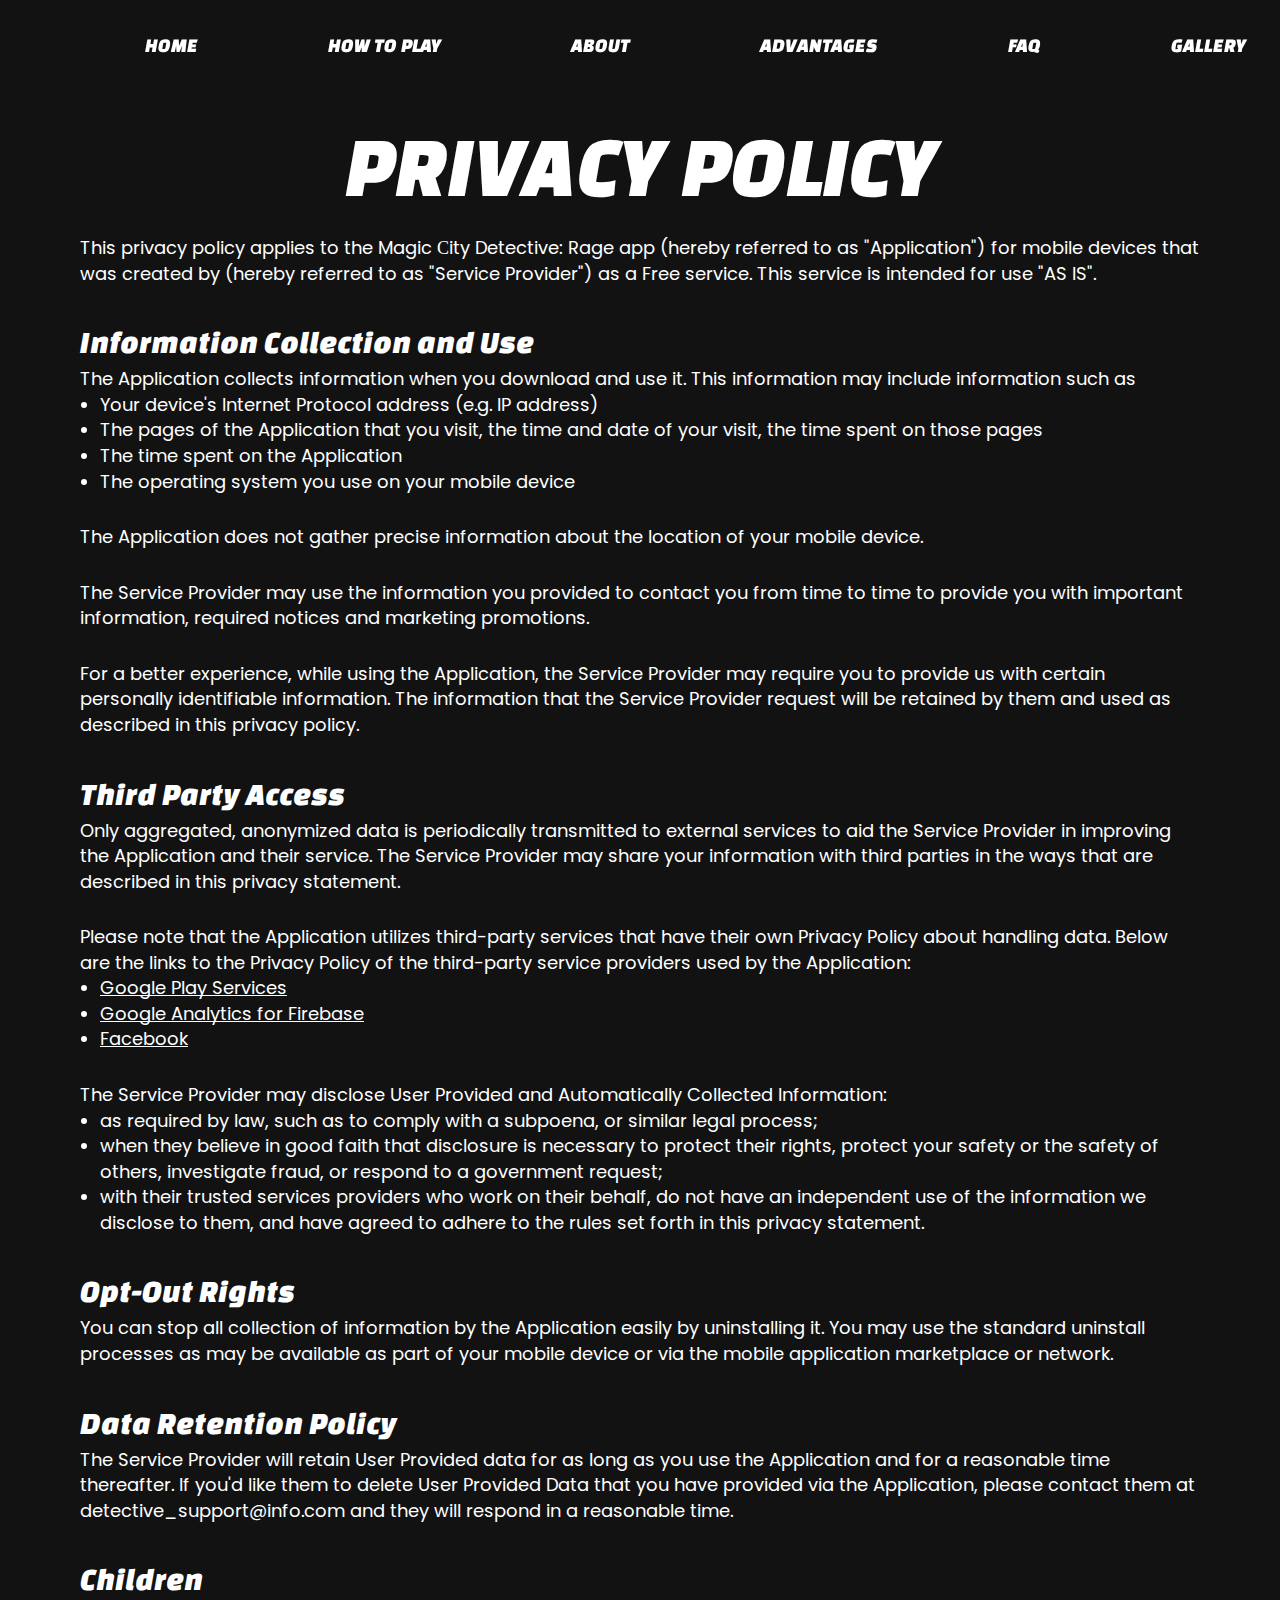
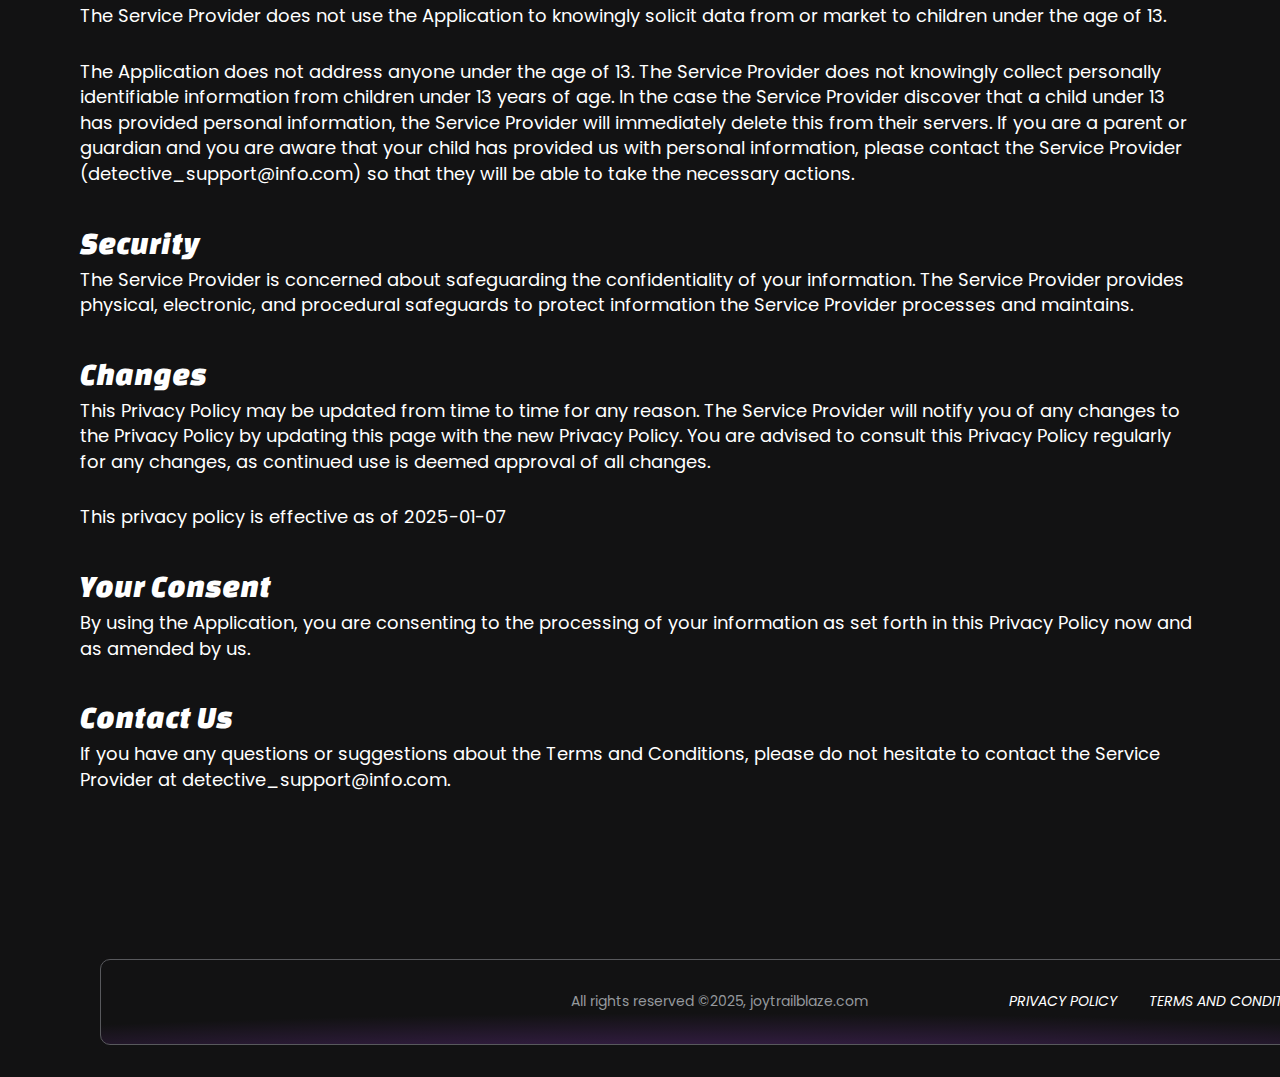
<file: policy.html>
<!DOCTYPE html>
<html lang="en">
  <head>
    <meta charset="UTF-8" />
    <meta name="viewport" content="width=device-width, initial-scale=1.0" />
    <title>Magic Сity Detective: Rage</title>
    <link rel="icon" href="image/Icon 500_500.png" />
    <link rel="stylesheet" type="text/css" href="slick/slick.css" />
    <link rel="stylesheet" href="css/main.css" />
    <link href="https://unpkg.com/aos@2.3.1/dist/aos.css" rel="stylesheet" />
  </head>

  <body class="back">
    <header class="header">
      <div class="header__background"></div>
      <nav class="navigation">
        <ul class="navigation__list">
          <li class="navigation__item">
            <a href="/" class="navigation__link"
              ><img href="/" class="header-title navigation-img" alt=""
            /></a>
          </li>
          <li class="navigation__item">
            <a href="/" class="navigation__link">Home</a>
          </li>
          <li class="navigation__item">
            <a href="/#how" class="navigation__link">How to Play</a>
          </li>
          <li class="navigation__item">
            <a href="/#about" class="navigation__link">About</a>
          </li>
          <li class="navigation__item">
            <a href="/#advantages" class="navigation__link">Advantages</a>
          </li>

          <li class="navigation__item">
            <a href="/#faq" class="navigation__link">FAQ</a>
          </li>

          <li class="navigation__item">
            <a href="/#gallery" class="navigation__link">Gallery</a>
          </li>
        </ul>

        <div class="header__button-wrapper policy-terms-header__button-wrapper">
          <a href="/" class="policy-terms-header__icon--menu"
            ><img href="/" class="header-title" alt=""
          /></a>

          <button type="button" class="header__icon-button" data-menu-button>
            <img
              class="header__icon header__icon--menu"
              src="image/header/Menu.png"
              alt=""
            />

            <img
              class="header__icon header__icon--close close"
              src="image/header/Menu (1).png"
              alt=""
            />
          </button>
        </div>
      </nav>
    </header>

    <main class="policy">
      <section>
        <div class="policy-terms-container">
          <p class="policy-terms-title">PRIVACY POLICY</p>

          <p class="policy-terms-text-one">
            This privacy policy applies to the Magic Сity Detective: Rage app
            (hereby referred to as "Application") for mobile devices that was
            created by (hereby referred to as "Service Provider") as a Free
            service. This service is intended for use "AS IS".
          </p>
          <p class="policy-terms-text">Information Collection and Use</p>
          <p class="policy-terms-texts">
            The Application collects information when you download and use it.
            This information may include information such as
          </p>

          <ul class="terms-lists">
            <li>Your device's Internet Protocol address (e.g. IP address)</li>
            <li>
              The pages of the Application that you visit, the time and date of
              your visit, the time spent on those pages
            </li>
            <li>The time spent on the Application</li>
            <li>The operating system you use on your mobile device</li>
          </ul>
          <p class="policy-terms-text-one">
            The Application does not gather precise information about the
            location of your mobile device.
          </p>

          <p class="policy-terms-text-one">
            The Service Provider may use the information you provided to contact
            you from time to time to provide you with important information,
            required notices and marketing promotions.
          </p>
          <p class="policy-terms-text-one">
            For a better experience, while using the Application, the Service
            Provider may require you to provide us with certain personally
            identifiable information. The information that the Service Provider
            request will be retained by them and used as described in this
            privacy policy.
          </p>

          <p class="policy-terms-text">Third Party Access</p>

          <p class="policy-terms-texts">
            Only aggregated, anonymized data is periodically transmitted to
            external services to aid the Service Provider in improving the
            Application and their service. The Service Provider may share your
            information with third parties in the ways that are described in
            this privacy statement.
          </p>

          <p class="policy-terms-text-one">
            Please note that the Application utilizes third-party services that
            have their own Privacy Policy about handling data. Below are the
            links to the Privacy Policy of the third-party service providers
            used by the Application:
          </p>
          <ul class="terms-lists">
            <li>
              <a
                class="email-link-color"
                href="https://policies.google.com/privacy"
                target="_blank"
                rel=""
                >Google Play Services
              </a>
            </li>
            <li>
              <a
                class="email-link-color"
                href="https://firebase.google.com/support/privacy"
                target="_blank"
                rel=""
                >Google Analytics for Firebase
              </a>
            </li>
            <li>
              <a
                class="email-link-color"
                href="https://www.facebook.com/about/privacy/update/printable"
                target="_blank"
                rel=""
                >Facebook
              </a>
            </li>
          </ul>

          <p class="policy-terms-text-one">
            The Service Provider may disclose User Provided and Automatically
            Collected Information:
          </p>
          <ul class="terms-lists">
            <li>
              as required by law, such as to comply with a subpoena, or similar
              legal process;
            </li>
            <li>
              when they believe in good faith that disclosure is necessary to
              protect their rights, protect your safety or the safety of others,
              investigate fraud, or respond to a government request;
            </li>
            <li>
              with their trusted services providers who work on their behalf, do
              not have an independent use of the information we disclose to
              them, and have agreed to adhere to the rules set forth in this
              privacy statement.
            </li>
          </ul>

          <h2 class="policy-terms-text">Opt-Out Rights</h2>
          <p class="policy-terms-texts">
            You can stop all collection of information by the Application easily
            by uninstalling it. You may use the standard uninstall processes as
            may be available as part of your mobile device or via the mobile
            application marketplace or network.
          </p>

          <h2 class="policy-terms-text">Data Retention Policy</h2>
          <p class="policy-terms-texts">
            The Service Provider will retain User Provided data for as long as
            you use the Application and for a reasonable time thereafter. If
            you'd like them to delete User Provided Data that you have provided
            via the Application, please contact them at
            detective_support@info.com and they will respond in a reasonable
            time.
          </p>
          <h2 class="policy-terms-text">Children</h2>
          <p class="policy-terms-texts">
            The Service Provider does not use the Application to knowingly
            solicit data from or market to children under the age of 13.
          </p>

          <p class="policy-terms-text-one">
            The Application does not address anyone under the age of 13. The
            Service Provider does not knowingly collect personally identifiable
            information from children under 13 years of age. In the case the
            Service Provider discover that a child under 13 has provided
            personal information, the Service Provider will immediately delete
            this from their servers. If you are a parent or guardian and you are
            aware that your child has provided us with personal information,
            please contact the Service Provider (detective_support@info.com) so
            that they will be able to take the necessary actions.
          </p>
          <h2 class="policy-terms-text">Security</h2>
          <p class="policy-terms-texts">
            The Service Provider is concerned about safeguarding the
            confidentiality of your information. The Service Provider provides
            physical, electronic, and procedural safeguards to protect
            information the Service Provider processes and maintains.
          </p>
          <h2 class="policy-terms-text">Changes</h2>
          <p class="policy-terms-texts">
            This Privacy Policy may be updated from time to time for any reason.
            The Service Provider will notify you of any changes to the Privacy
            Policy by updating this page with the new Privacy Policy. You are
            advised to consult this Privacy Policy regularly for any changes, as
            continued use is deemed approval of all changes.
          </p>

          <p class="policy-terms-text-one">
            This privacy policy is effective as of 2025-01-07
          </p>
          <h2 class="policy-terms-text">Your Consent</h2>
          <p class="policy-terms-texts">
            By using the Application, you are consenting to the processing of
            your information as set forth in this Privacy Policy now and as
            amended by us.
          </p>
          <h2 class="policy-terms-text">Contact Us</h2>
          <p class="policy-terms-texts">
            If you have any questions or suggestions about the Terms and
            Conditions, please do not hesitate to contact the Service Provider
            at
            <a class="email-link" href="mailto:detective_support@info.com"
              >detective_support@info.com</a
            >.
          </p>
        </div>
      </section>
    </main>

    <footer class="footer">
      <div class="footer-container">
        <div class="footer-wrapper">
          <a class="footer-text" href="policy.html">Privacy policy</a>
          <a class="footer-text" href="terms.html">terms and conditions</a>
        </div>
        <p class="footer-copyright">
          All rights reserved ©2025, joytrailblaze.com
        </p>
      </div>
    </footer>
    <script src="js/mobile-menu.js"></script>
  </body>
</html>
</file>
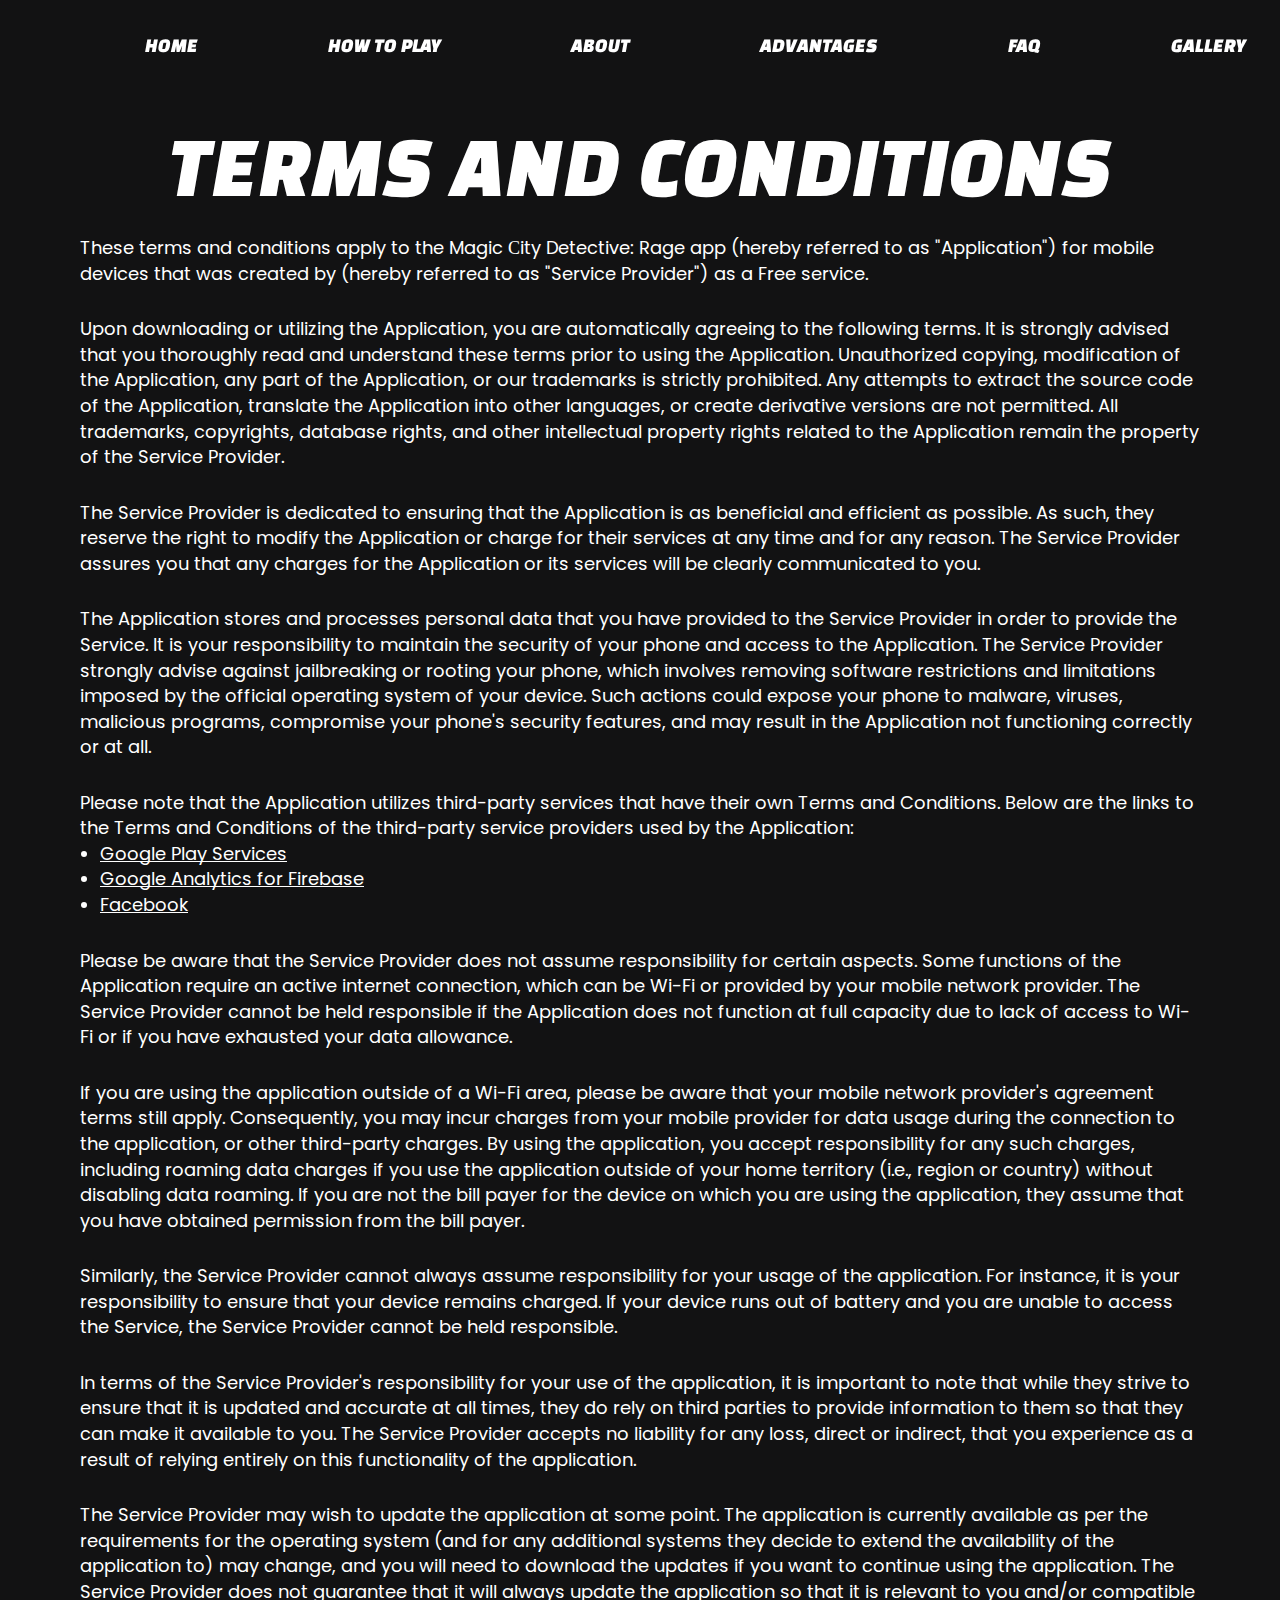
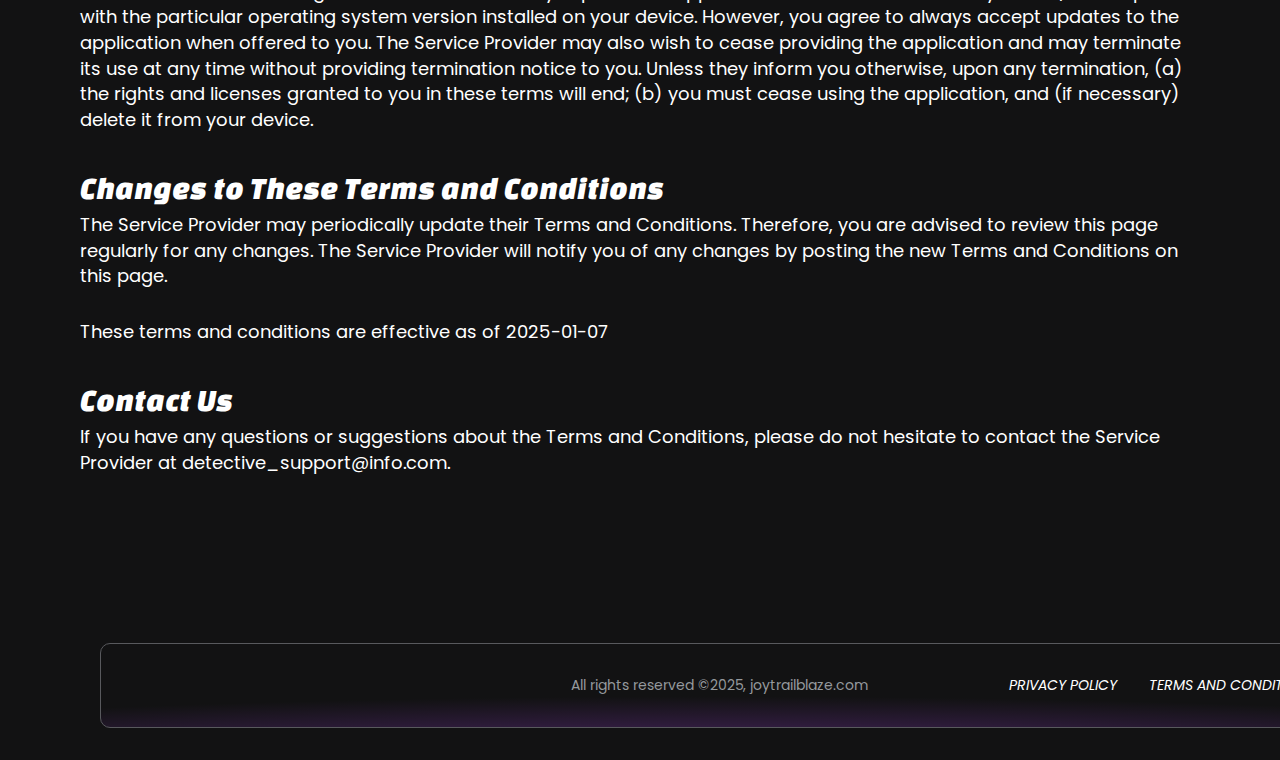
<file: terms.html>
<!DOCTYPE html>
<html lang="en">
  <head>
    <meta charset="UTF-8" />
    <meta name="viewport" content="width=device-width, initial-scale=1.0" />
    <title>Magic Сity Detective: Rage</title>
    <link rel="icon" href="image/Icon 500_500.png" />
    <link rel="stylesheet" type="text/css" href="slick/slick.css" />
    <link rel="stylesheet" href="css/main.css" />
    <link href="https://unpkg.com/aos@2.3.1/dist/aos.css" rel="stylesheet" />
  </head>

  <body class="back">
    <header class="header">
      <div class="header__background"></div>
      <nav class="navigation">
        <ul class="navigation__list">
          <li class="navigation__item">
            <a href="/" class="navigation__link"
              ><img href="/" class="header-title navigation-img" alt=""
            /></a>
          </li>
          <li class="navigation__item">
            <a href="/" class="navigation__link">Home</a>
          </li>
          <li class="navigation__item">
            <a href="/#how" class="navigation__link">How to Play</a>
          </li>
          <li class="navigation__item">
            <a href="/#about" class="navigation__link">About</a>
          </li>
          <li class="navigation__item">
            <a href="/#advantages" class="navigation__link">Advantages</a>
          </li>

          <li class="navigation__item">
            <a href="/#faq" class="navigation__link">FAQ</a>
          </li>

          <li class="navigation__item">
            <a href="/#gallery" class="navigation__link">Gallery</a>
          </li>
        </ul>

        <div class="header__button-wrapper policy-terms-header__button-wrapper">
          <a href="/" class="policy-terms-header__icon--menu"
            ><img href="/" class="header-title" alt=""
          /></a>

          <button type="button" class="header__icon-button" data-menu-button>
            <img
              class="header__icon header__icon--menu"
              src="image/header/Menu.png"
              alt=""
            />

            <img
              class="header__icon header__icon--close close"
              src="image/header/Menu (1).png"
              alt=""
            />
          </button>
        </div>
      </nav>
    </header>
    <main class="policy">
      <section>
        <div class="policy-terms-container">
          <h2 class="policy-terms-title">TERMS and CONDITIONS</h2>

          <p class="policy-terms-text-one">
            These terms and conditions apply to the Magic Сity Detective: Rage
            app (hereby referred to as "Application") for mobile devices that
            was created by (hereby referred to as "Service Provider") as a Free
            service.
          </p>

          <p class="policy-terms-text-one">
            Upon downloading or utilizing the Application, you are automatically
            agreeing to the following terms. It is strongly advised that you
            thoroughly read and understand these terms prior to using the
            Application. Unauthorized copying, modification of the Application,
            any part of the Application, or our trademarks is strictly
            prohibited. Any attempts to extract the source code of the
            Application, translate the Application into other languages, or
            create derivative versions are not permitted. All trademarks,
            copyrights, database rights, and other intellectual property rights
            related to the Application remain the property of the Service
            Provider.
          </p>

          <p class="policy-terms-text-one">
            The Service Provider is dedicated to ensuring that the Application
            is as beneficial and efficient as possible. As such, they reserve
            the right to modify the Application or charge for their services at
            any time and for any reason. The Service Provider assures you that
            any charges for the Application or its services will be clearly
            communicated to you.
          </p>
          <p class="policy-terms-text-one">
            The Application stores and processes personal data that you have
            provided to the Service Provider in order to provide the Service. It
            is your responsibility to maintain the security of your phone and
            access to the Application. The Service Provider strongly advise
            against jailbreaking or rooting your phone, which involves removing
            software restrictions and limitations imposed by the official
            operating system of your device. Such actions could expose your
            phone to malware, viruses, malicious programs, compromise your
            phone's security features, and may result in the Application not
            functioning correctly or at all.
          </p>
          <p class="policy-terms-text-one">
            Please note that the Application utilizes third-party services that
            have their own Terms and Conditions. Below are the links to the
            Terms and Conditions of the third-party service providers used by
            the Application:
          </p>
          <ul class="terms-lists">
            <li>
              <a
                class="email-link-color"
                href="https://policies.google.com/privacy"
                target="_blank"
                rel=""
                >Google Play Services
              </a>
            </li>
            <li>
              <a
                class="email-link-color"
                href="https://firebase.google.com/support/privacy"
                target="_blank"
                rel=""
                >Google Analytics for Firebase
              </a>
            </li>
            <li>
              <a
                class="email-link-color"
                href="https://www.facebook.com/about/privacy/update/printable"
                target="_blank"
                rel=""
                >Facebook
              </a>
            </li>
          </ul>

          <p class="policy-terms-text-one">
            Please be aware that the Service Provider does not assume
            responsibility for certain aspects. Some functions of the
            Application require an active internet connection, which can be
            Wi-Fi or provided by your mobile network provider. The Service
            Provider cannot be held responsible if the Application does not
            function at full capacity due to lack of access to Wi-Fi or if you
            have exhausted your data allowance.
          </p>

          <p class="policy-terms-text-one">
            If you are using the application outside of a Wi-Fi area, please be
            aware that your mobile network provider's agreement terms still
            apply. Consequently, you may incur charges from your mobile provider
            for data usage during the connection to the application, or other
            third-party charges. By using the application, you accept
            responsibility for any such charges, including roaming data charges
            if you use the application outside of your home territory (i.e.,
            region or country) without disabling data roaming. If you are not
            the bill payer for the device on which you are using the
            application, they assume that you have obtained permission from the
            bill payer.
          </p>

          <p class="policy-terms-text-one">
            Similarly, the Service Provider cannot always assume responsibility
            for your usage of the application. For instance, it is your
            responsibility to ensure that your device remains charged. If your
            device runs out of battery and you are unable to access the Service,
            the Service Provider cannot be held responsible.
          </p>

          <p class="policy-terms-text-one">
            In terms of the Service Provider's responsibility for your use of
            the application, it is important to note that while they strive to
            ensure that it is updated and accurate at all times, they do rely on
            third parties to provide information to them so that they can make
            it available to you. The Service Provider accepts no liability for
            any loss, direct or indirect, that you experience as a result of
            relying entirely on this functionality of the application.
          </p>

          <p class="policy-terms-text-one">
            The Service Provider may wish to update the application at some
            point. The application is currently available as per the
            requirements for the operating system (and for any additional
            systems they decide to extend the availability of the application
            to) may change, and you will need to download the updates if you
            want to continue using the application. The Service Provider does
            not guarantee that it will always update the application so that it
            is relevant to you and/or compatible with the particular operating
            system version installed on your device. However, you agree to
            always accept updates to the application when offered to you. The
            Service Provider may also wish to cease providing the application
            and may terminate its use at any time without providing termination
            notice to you. Unless they inform you otherwise, upon any
            termination, (a) the rights and licenses granted to you in these
            terms will end; (b) you must cease using the application, and (if
            necessary) delete it from your device.
          </p>
          <h2 class="policy-terms-text">
            Changes to These Terms and Conditions
          </h2>
          <p class="policy-terms-texts">
            The Service Provider may periodically update their Terms and
            Conditions. Therefore, you are advised to review this page regularly
            for any changes. The Service Provider will notify you of any changes
            by posting the new Terms and Conditions on this page.
          </p>

          <p class="policy-terms-text-one">
            These terms and conditions are effective as of 2025-01-07
          </p>
          <h2 class="policy-terms-text">Contact Us</h2>
          <p class="policy-terms-texts">
            If you have any questions or suggestions about the Terms and
            Conditions, please do not hesitate to contact the Service Provider
            at
            <a class="email-link" href="mailto:detective_support@info.com"
              >detective_support@info.com</a
            >.
          </p>
        </div>
      </section>
    </main>

    <footer class="footer">
      <div class="footer-container">
        <div class="footer-wrapper">
          <a class="footer-text" href="policy.html">Privacy policy</a>
          <a class="footer-text" href="terms.html">terms and conditions</a>
        </div>
        <p class="footer-copyright">
          All rights reserved ©2025, joytrailblaze.com
        </p>
      </div>
    </footer>
    <script src="js/mobile-menu.js"></script>
  </body>
</html>
</file>
<file: css/main.css>
@import url("https://fonts.googleapis.com/css2?family=Changa+One:ital@0;1&family=Poppins:ital,wght@0,100;0,200;0,300;0,400;0,500;0,600;0,700;0,800;0,900;1,100;1,200;1,300;1,400;1,500;1,600;1,700;1,800;1,900&display=swap");

:root {
}

* {
  -webkit-box-sizing: border-box;
  box-sizing: border-box;
}

html {
  scroll-behavior: smooth;
  background: #121213;

  color: #ffffff;
}

body {
  margin: 0;
}

h1,
h2,
h3,
h4,
h5,
h6,
p {
  margin: 0;
}

ul,
ol {
  margin: 0;
  padding: 0;
  list-style: none;
}

img {
  display: block;
  height: auto;
}

.list {
  list-style: none;
}

button,
a {
  cursor: pointer;
}

.visually-hidden {
  position: absolute;
  width: 1px;
  height: 1px;
  margin: -1px;
  border: 0;
  padding: 0;

  white-space: nowrap;
  clip-path: inset(100%);
  clip: rect(0 0 0 0);
  overflow: hidden;
}

.button:hover {
  scale: 120%;
}

.header {
  position: fixed;
  width: 100%;
  z-index: 5;
  -webkit-transition: background-color 0.3s ease;
  transition: background-color 0.3s ease;
}

.header.is-open .header__background {
  left: 0;
}
.header__button-wrapper {
  margin-left: auto;
}
.header__icon {
  display: none;
}

.header__icon-button {
  display: -webkit-box;
  display: -ms-flexbox;
  display: flex;
  background-color: transparent;
  border: none;
  border-radius: 50%;
}

.header__icon--menu {
  display: block;
}

.header__icon-button.is-open .header__icon--menu {
  display: none;
}

.header__icon-button.is-open .header__icon--close {
  display: block;
}

.header {
  position: fixed;
  width: 100%;
  z-index: 5;
  background: transparent;
  display: flex;
  height: 64px;
}
.header__background {
  position: absolute;
  top: 0;
  right: 0;
  bottom: 0;
  left: 100%;

  z-index: -1;
  -webkit-transition: left 0.3s ease;
  transition: left 0.3s ease;
  background: #121213;
}
.header.is-open .header__background {
  left: 0;
}
.header__button-wrapper {
  margin-right: auto;
  display: flex;
  align-items: center;
  justify-content: end;
}
.policy-terms-header__button-wrapper {
  margin-right: auto;
  display: flex;
  align-items: center;
  justify-content: space-between;
}
.header__icon {
  display: none;
}
.header__icon-button {
  display: flex;
  background-color: transparent;
  border: none;
  border-radius: 50%;
}

.header__icon--menu {
  display: block;
}

.header__icon-button.is-open .header__icon--menu {
  display: none;
}

.header__icon-button.is-open .header__icon--close {
  display: block;
}

.navigation {
  display: -ms-flexbox;
  -webkit-box-orient: vertical;
  -webkit-box-direction: normal;
  -ms-flex-direction: column;
  flex-direction: column;
  -webkit-box-align: center;
  -ms-flex-align: center;
  align-items: center;
  -webkit-box-flex: 1;
  -ms-flex: 1;
  flex: 1;
  padding: 12px;
  position: relative;
}

.navigation__list {
  display: flex;
  flex-direction: column;

  align-items: center;

  top: 130px;
  position: absolute;
  top: 100%;
  right: -100%;
  width: 100%;
  height: 407px;
  -webkit-transition: 0.3s;
  transition: 0.3s;
  z-index: 999;

  padding: 0px 32px;

  border-radius: 0px 0px 20px 20px;
  gap: 28px;
  background: #121213;
}
.navigation__list.is-open {
  right: 0;
}
.navigation__link {
  font-family: Changa One;
  font-size: 20px;
  font-style: italic;
  font-weight: 400;
  line-height: 20px;
  text-align: left;
  text-underline-position: from-font;
  text-decoration-skip-ink: none;
  text-transform: uppercase;
  text-decoration: none;
  color: #ffffff;
}
.navigation__link:hover,
.navigation__link:focus {
}
.header.is-open {
  background-color: transparent;
}
.navigation-img {
  display: none;
}

@media screen and (min-width: 1200px) {
  .navigation-img {
    display: flex;
  }
  .policy-terms-header__icon--menu {
    display: none;
  }

  .header {
    width: 100%;

    height: 90px;
    padding: 10px 20px 10px 0;
    display: flex;
    align-items: center;
    justify-content: center;

    z-index: 1000;
  }
  .header__background {
  }

  .header__icon-button {
    display: none;
  }

  .navigation {
    display: flex;

    flex-direction: row;

    flex: 1;
    padding: 0;

    width: 1440px;
    margin: auto;
  }
  .navigation__list {
    background-color: transparent;
    flex-direction: row;
    display: flex;
    position: static;
    width: 1440px;
    margin: auto;

    padding-block: 0;
    flex: 1;
    gap: 130px;
    height: 0px;
    display: flex;
    justify-content: center;
    align-items: center;
    justify-content: center;
  }
  .navigation__link {
    color: #ffffff;

    font-family: Changa One;
    font-size: 20px;
    font-style: italic;
    font-weight: 400;
    line-height: 20px;
    text-align: left;
    text-underline-position: from-font;
    text-decoration-skip-ink: none;

    text-decoration: none;
  }

  .header__icon-home-img {
    display: none;
  }
  .navigation__item-desk {
    display: none;
  }
}

.home {
  width: 375px;
  height: 664px;

  padding: 76px 16px 0px;
  background-repeat: no-repeat;
  background-size: cover;
  background-position: center;
  background-image: url("/image/home/Home.png");
  margin: auto;
}

.home__container-top {
  display: flex;
  flex-direction: column;
  align-items: center;
}
.home-title {
  font-family: Changa One;
  font-size: 64px;
  font-style: italic;
  font-weight: 400;
  line-height: 51.2px;
  text-align: center;
  text-underline-position: from-font;
  text-decoration-skip-ink: none;

  text-transform: uppercase;
}

.home-text {
  font-family: Poppins;
  font-size: 18px;
  font-weight: 400;
  line-height: 25.56px;
  text-align: center;
  text-underline-position: from-font;
  text-decoration-skip-ink: none;

  padding: 32px 0;
}

@media screen and (min-width: 1200px) {
  .home {
    width: 1440px;
    height: 852px;
    padding: 153px 0px 0px;
    background-image: url("/image/home/Home\ \(1\).png");
  }
  .home__container-top {
    display: flex;
    flex-direction: column;
    align-items: center;
    justify-content: center;
  }
  .home-title {
    font-family: Changa One;
    font-size: 88px;
    font-style: italic;
    font-weight: 400;
    line-height: 79.2px;
    text-align: center;
    text-underline-position: from-font;
    text-decoration-skip-ink: none;

    width: 890px;
  }

  .home-text {
    font-family: Poppins;
    font-size: 18px;
    font-weight: 400;
    line-height: 25.56px;
    text-align: center;
    text-underline-position: from-font;
    text-decoration-skip-ink: none;

    width: 490px;
    padding: 42px 0;
  }
}
.why {
  width: 375px;
  height: 503px;

  margin: auto;
  padding: 40px 16px 0;
  background-repeat: no-repeat;
  background-size: cover;
  background-position: center;
  background-image: url("/image/CTA.png");
}
.why-title {
  font-family: Changa One;
  font-size: 64px;
  font-style: italic;
  font-weight: 400;
  line-height: 51.2px;
  text-align: center;
  text-underline-position: from-font;
  text-decoration-skip-ink: none;
  text-transform: uppercase;
}
.why-text {
  color: #95999d;
  padding: 24px 0 32px;
  font-family: Poppins;
  font-size: 18px;
  font-weight: 400;
  line-height: 25.56px;
  text-align: center;
  text-underline-position: from-font;
  text-decoration-skip-ink: none;
}
.why-image {
  margin: auto;
}
@media screen and (min-width: 1200px) {
  .why {
    width: 1440px;
    height: 597px;

    margin: auto;
    padding: 80px 303px 0;
    background-repeat: no-repeat;
    background-size: cover;
    background-position: center;
    background-image: url("/image/CTA.png");
  }
  .why-title {
    font-family: Changa One;
    font-size: 88px;
    font-style: italic;
    font-weight: 400;
    line-height: 79.2px;
    text-align: center;
    text-underline-position: from-font;
    text-decoration-skip-ink: none;
  }
  .why-text {
    font-family: Poppins;
    font-size: 18px;
    font-weight: 400;
    line-height: 25.56px;
    text-align: center;
    text-underline-position: from-font;
    text-decoration-skip-ink: none;
    padding: 24px 0 70px;
  }
  .why-image {
    margin: auto;
  }
}

.about {
  padding: 40px 16px 0px;
  margin: auto;
  width: 375px;
  height: 664px;

  background-repeat: no-repeat;
  background-size: cover;
  background-position: center;
  background-image: url("/image/about/About.png");
}

.about-title {
  font-family: Changa One;
  font-size: 32px;
  font-style: italic;
  font-weight: 400;
  line-height: 32px;
  text-align: center;
  text-underline-position: from-font;
  text-decoration-skip-ink: none;
  text-transform: uppercase;
}

.about-text {
  font-family: Poppins;
  font-size: 18px;
  font-weight: 400;
  line-height: 25.56px;
  text-align: left;
  text-underline-position: from-font;
  text-decoration-skip-ink: none;

  padding: 32px 0px 0;
}

@media screen and (min-width: 1200px) {
  .about {
    padding: 80px 306px 0;
    margin: auto;
    width: 1440px;
    height: 525px;

    display: flex;
    flex-direction: column;
    align-items: center;
    justify-content: start;
  }

  .about-title {
    font-family: Changa One;
    font-size: 64px;
    font-style: italic;
    font-weight: 400;
    line-height: 51.2px;
    text-align: center;
    text-underline-position: from-font;
    text-decoration-skip-ink: none;
  }

  .about-text {
    font-family: Poppins;
    font-size: 18px;
    font-weight: 400;
    line-height: 25.56px;
    text-align: left;
    text-underline-position: from-font;
    text-decoration-skip-ink: none;

    padding: 60px 0 0;
  }
}
.how {
  width: 375px;

  margin: auto;
  padding: 40px 16px;
}

.how-list {
  padding-top: 32px;
  margin: auto;
  display: flex;
  flex-direction: column;
  gap: 8px;
}
.how-item {
  width: 343px;
  height: 318px;
  padding: 32px 24px 32px 24px;
  border-radius: 10px;
  background: radial-gradient(
    160.53% 160.53% at 49.87% 160.53%,
    #5471b3 1.19%,
    #121213 60.65%
  );
  border: 1px solid #58595d;
}
.how-item-two {
  background: radial-gradient(
    160.53% 160.53% at 49.87% 160.53%,
    #e74b04 1.19%,
    #121213 60.65%
  );
}
.how-item-three {
  background: radial-gradient(
    160.53% 160.53% at 49.87% 160.53%,
    #5e2b80 1.19%,
    #121213 60.65%
  );
}
.how-item-four {
  background: radial-gradient(
    160.53% 160.53% at 49.87% 160.53%,
    #4ac0d8 1.19%,
    #121213 60.65%
  );
}
.how-item-five {
  background: radial-gradient(
    160.53% 160.53% at 49.87% 160.53%,
    #fa2e06 1.19%,
    #121213 60.65%
  );
}
.how-text-bold {
  font-family: Changa One;
  font-size: 24px;
  font-style: italic;
  font-weight: 400;
  line-height: 24px;
  text-align: left;
  text-underline-position: from-font;
  text-decoration-skip-ink: none;
  text-transform: uppercase;
}
.how-text {
  height: 130px;
  font-family: Poppins;
  font-size: 18px;
  font-weight: 400;
  line-height: 25.56px;
  text-align: left;
  text-underline-position: from-font;
  text-decoration-skip-ink: none;
  color: #95999d;
  margin: 16px 0 60px;
}
.how-number {
  color: #95999d;
  font-family: Changa One;
  font-size: 24px;
  font-style: italic;
  font-weight: 400;
  line-height: 24px;
  text-align: left;
  text-underline-position: from-font;
  text-decoration-skip-ink: none;
}
@media screen and (min-width: 1200px) {
  .how {
    width: 1440px;

    margin: auto;
    padding: 80px 100px;
  }

  .how-list {
    padding-top: 60px;
    margin: auto;
    display: flex;
    flex-wrap: wrap;
    flex-direction: row;
    gap: 24px;
    width: auto;
    justify-content: center;
  }
  .how-item {
    width: 397px;
    height: 318px;
    padding: 32px 24px 32px 24px;
    border-radius: 10px;
    background: radial-gradient(
      160.53% 160.53% at 49.87% 160.53%,
      #5471b3 1.19%,
      #121213 60.65%
    );
    border: 1px solid #58595d;
  }
  .how-item-two {
    background: radial-gradient(
      160.53% 160.53% at 49.87% 160.53%,
      #e74b04 1.19%,
      #121213 60.65%
    );
  }
  .how-item-three {
    background: radial-gradient(
      160.53% 160.53% at 49.87% 160.53%,
      #5e2b80 1.19%,
      #121213 60.65%
    );
  }
  .how-item-four {
    background: radial-gradient(
      160.53% 160.53% at 49.87% 160.53%,
      #4ac0d8 1.19%,
      #121213 60.65%
    );
  }
  .how-item-five {
    background: radial-gradient(
      160.53% 160.53% at 49.87% 160.53%,
      #fa2e06 1.19%,
      #121213 60.65%
    );
  }
  .how-text-bold {
    font-family: Changa One;
    font-size: 24px;
    font-style: italic;
    font-weight: 400;
    line-height: 24px;
    text-align: left;
    text-underline-position: from-font;
    text-decoration-skip-ink: none;
    text-transform: uppercase;
  }
  .how-text {
    height: 130px;
    font-family: Poppins;
    font-size: 18px;
    font-weight: 400;
    line-height: 25.56px;
    text-align: left;
    text-underline-position: from-font;
    text-decoration-skip-ink: none;
    color: #95999d;
    margin: 16px 0 60px;
  }
  .how-number {
    color: #95999d;
    font-family: Changa One;
    font-size: 24px;
    font-style: italic;
    font-weight: 400;
    line-height: 24px;
    text-align: left;
    text-underline-position: from-font;
    text-decoration-skip-ink: none;
  }
}

.advantages {
  width: 375px;

  margin: auto;
  padding: 40px 0 40px 0;
}

.advantages-list {
  width: 375px;
  padding-top: 32px;

  margin: auto;
}
.advantages-item {
  margin: 0 4px;
}
.advantages-img {
  width: 318px;
}
.advantages-item-buttom {
  width: 318px;
  height: 210px;
  padding: 32px 24px 32px 24px;
  border-radius: 10px;
  background: #1e1f21;
}
.advantages-text-bold {
  text-transform: uppercase;
  font-family: Changa One;
  font-size: 24px;
  font-style: italic;
  font-weight: 400;
  line-height: 24px;
  text-align: left;
  text-underline-position: from-font;
  text-decoration-skip-ink: none;
}
.advantages-text {
  color: #95999d;
  padding-top: 16px;
  font-family: Poppins;
  font-size: 18px;
  font-weight: 400;
  line-height: 25.56px;
  text-align: left;
  text-underline-position: from-font;
  text-decoration-skip-ink: none;
}

@media screen and (min-width: 1200px) {
  .advantages {
    width: 1440px;

    margin: auto;
    padding: 80px 100px;
  }

  .advantages-list {
    width: 1240px;
    padding-top: 60px;
    margin: auto;
  }
  .advantages-item {
    margin: 0 12px;
  }
  .advantages-img {
    width: 358px;
    height: 364px;
  }
  .advantages-item-buttom {
    width: 358px;
    height: 210px;
    padding: 32px 24px 32px 24px;
    border-radius: 10px;
    background: #1e1f21;
  }
  .advantages-text-bold {
    text-transform: uppercase;
    font-family: Changa One;
    font-size: 24px;
    font-style: italic;
    font-weight: 400;
    line-height: 24px;
    text-align: left;
    text-underline-position: from-font;
    text-decoration-skip-ink: none;
  }
  .advantages-text {
    color: #95999d;
    padding-top: 16px;
    font-family: Poppins;
    font-size: 18px;
    font-weight: 400;
    line-height: 25.56px;
    text-align: left;
    text-underline-position: from-font;
    text-decoration-skip-ink: none;
  }
}

.faq {
  padding: 40px 16px;
  margin: auto;
  width: 375px;
}
.faq-container {
  padding-top: 32px;
  display: flex;
  flex-direction: column;
  gap: 24px;
  margin: auto;
}

.faq-item {
  background: #1e1f21;

  border: 1px solid #58595d;
  padding: 32px 16px;
  border-radius: 10px;
}

.faq-question {
  display: flex;
  justify-content: space-between;
  align-items: start;

  font-family: Changa One;
  font-size: 24px;
  font-style: italic;
  font-weight: 400;
  line-height: 24px;
  text-align: left;
  text-underline-position: from-font;
  text-decoration-skip-ink: none;
  text-transform: uppercase;
}

.toggle-button {
  background: none;
  border: none;

  cursor: pointer;
}

.faq-answer {
  display: none;
  padding-top: 16px;
  color: #9ca3a9;

  font-family: Poppins;
  font-size: 18px;
  font-weight: 400;
  line-height: 25.56px;
  text-align: left;
  text-underline-position: from-font;
  text-decoration-skip-ink: none;
}
@media screen and (min-width: 1200px) {
  .faq {
    padding: 80px 100px;
    margin: auto;
    width: 1440px;
  }
  .faq-container {
    width: 1240px;
    padding-top: 60px;
    display: flex;
    flex-direction: column;
    gap: 24px;
    margin: auto;
  }
  .faq-item {
    background: #1e1f21;

    border: 1px solid #58595d;
    padding: 32px 40px;
    border-radius: 10px;
  }
  .faq-question {
    font-family: Changa One;
    font-size: 24px;
    font-style: italic;
    font-weight: 400;
    line-height: 24px;
    text-align: left;
    text-underline-position: from-font;
    text-decoration-skip-ink: none;
  }

  .toggle-button {
    background: none;
    border: none;

    cursor: pointer;
  }

  .faq-answer {
    display: none;

    font-family: Poppins;
    font-size: 18px;
    font-weight: 400;
    line-height: 25.56px;
    text-align: left;
    text-underline-position: from-font;
    text-decoration-skip-ink: none;
  }
}
.gallery {
  width: 375px;

  margin: auto;
  padding: 40px 16px;
}

.gallery__list {
  width: auto;
  padding-top: 32px;

  margin: auto;
}
.gallery__item {
  width: 318px;
  height: 167px;
  overflow: hidden;
  position: relative;
  margin: 0 4px;
}

.gallery__image {
  width: 100%;
  height: 100%;
  object-fit: cover;
  object-position: center;
}

@media screen and (min-width: 1200px) {
  .gallery {
    width: 1440px;

    margin: auto;
    padding: 80px 100px;
  }

  .gallery__item {
    width: 966px;
    height: 507px;
    margin: 0 12px;
    overflow: hidden;
    position: relative;
  }

  .gallery__list {
    width: auto;
    padding: 60px 0 0px;
  }
}

.footer {
  background: #121213;

  color: #ffffff;
  padding: 40px 16px;
}
.footer-container {
  display: flex;
  flex-direction: column;
  justify-content: center;
  align-items: center;
  gap: 38px;
  background: radial-gradient(
    160.53% 160.53% at 49.87% 160.53%,
    #5e2b80 1.19%,
    #121213 60.65%
  );
  border: 1px solid #58595d;

  padding: 32px 24px 32px 24px;

  border-radius: 10px;
}

.footer-wrapper {
  display: flex;
  flex-direction: column;

  align-items: center;

  gap: 32px;
}
.footer-text {
  font-family: Changa One;
  font-size: 20px;
  font-style: italic;
  font-weight: 400;
  line-height: 20px;
  text-align: left;
  text-underline-position: from-font;
  text-decoration-skip-ink: none;
  text-transform: uppercase;
  text-decoration: none;
  color: #ffffff;
}

.footer-copyright {
  font-family: Poppins;
  font-size: 14px;
  font-weight: 400;
  line-height: 19.6px;
  text-align: left;
  text-underline-position: from-font;
  text-decoration-skip-ink: none;
}

@media screen and (min-width: 1200px) {
  .footer {
    padding: 51px 100px 32px;
    width: 1440px;
    margin: auto;
  }
  .footer-container {
    display: flex;
    flex-direction: row-reverse;
    justify-content: end;

    align-items: center;

    gap: 140px;
  }

  .footer-wrapper {
    display: flex;
    flex-direction: row;
    justify-content: end;
    align-items: end;
  }
  .footer-text {
    font-family: Poppins;
    font-size: 14px;
    font-weight: 400;
    line-height: 19.6px;
    text-align: left;
    text-underline-position: from-font;
    text-decoration-skip-ink: none;
  }

  .footer-copyright {
    font-family: Poppins;
    font-size: 14px;
    font-weight: 400;
    line-height: 19.6px;
    text-align: left;
    text-underline-position: from-font;
    text-decoration-skip-ink: none;
    color: #95999d;
  }
}
.policy-terms-container {
  flex-direction: column;
  align-items: start;
  padding: 108px 16px 116px;
}
.policy-terms-title {
  font-family: Changa One;
  font-size: 32px;
  font-style: italic;
  font-weight: 400;
  line-height: 32px;
  text-align: center;
  text-underline-position: from-font;
  text-decoration-skip-ink: none;

  text-transform: uppercase;
}

.policy-terms-text {
  font-family: Changa One;
  font-size: 24px;
  font-style: italic;
  font-weight: 400;
  line-height: 24px;
  text-align: left;
  text-underline-position: from-font;
  text-decoration-skip-ink: none;

  padding-top: 20px;
}
.policy-terms-texts {
  font-family: Poppins;
  font-size: 18px;
  font-weight: 400;
  line-height: 25.56px;
  text-align: left;
  text-underline-position: from-font;
  text-decoration-skip-ink: none;

  padding-top: 8px;
}
.policy-terms-text-one {
  font-family: Poppins;
  font-size: 18px;
  font-weight: 400;
  line-height: 25.56px;
  text-align: left;
  text-underline-position: from-font;
  text-decoration-skip-ink: none;

  padding-top: 20px;
}

.terms-list {
  list-style-type: disc;

  padding: 20px 0 20px 25px;

  font-family: Poppins;
  font-size: 18px;
  font-weight: 400;
  line-height: 25.56px;
  text-align: left;
  text-underline-position: from-font;
  text-decoration-skip-ink: none;

  display: flex;
  flex-direction: column;
}

.terms-lists {
  list-style-type: disc;
  padding-left: 20px;
  font-family: Poppins;
  font-size: 18px;
  font-weight: 400;
  line-height: 25.56px;
  text-align: left;
  text-underline-position: from-font;
  text-decoration-skip-ink: none;
}
.email-link {
  color: inherit;
  text-decoration: none;
}
.email-link-color {
  color: #fff;
}
@media screen and (min-width: 1200px) {
  .policy-terms-container {
    padding: 126px 80px 116px;
    align-items: start;
  }
  .policy-terms-title {
    font-family: Changa One;
    font-size: 88px;
    font-style: italic;
    font-weight: 400;
    line-height: 79.2px;
    text-align: center;
    text-underline-position: from-font;
    text-decoration-skip-ink: none;
  }

  .policy-terms-text {
    font-family: Changa One;
    font-size: 32px;
    font-style: italic;
    font-weight: 400;
    line-height: 32px;
    text-align: left;
    text-underline-position: from-font;
    text-decoration-skip-ink: none;

    padding-top: 40px;
  }
  .policy-terms-texts {
    font-family: Poppins;
    font-size: 18px;
    font-weight: 400;
    line-height: 25.56px;
    text-align: left;
    text-underline-position: from-font;
    text-decoration-skip-ink: none;
  }
  .policy-terms-text-one {
    font-family: Poppins;
    font-size: 18px;
    font-weight: 400;
    line-height: 25.56px;
    text-align: left;
    text-underline-position: from-font;
    text-decoration-skip-ink: none;
    padding-top: 30px;
  }

  .terms-list {
    list-style-type: disc;

    padding: 20px 0 20px 25px;
    font-family: Poppins;
    font-size: 18px;
    font-weight: 400;
    line-height: 25.56px;
    text-align: left;
    text-underline-position: from-font;
    text-decoration-skip-ink: none;

    display: flex;
    flex-direction: column;
  }

  .terms-lists {
    list-style-type: disc;

    font-family: Poppins;
    font-size: 18px;
    font-weight: 400;
    line-height: 25.56px;
    text-align: left;
    text-underline-position: from-font;
    text-decoration-skip-ink: none;
  }
}
</file>
